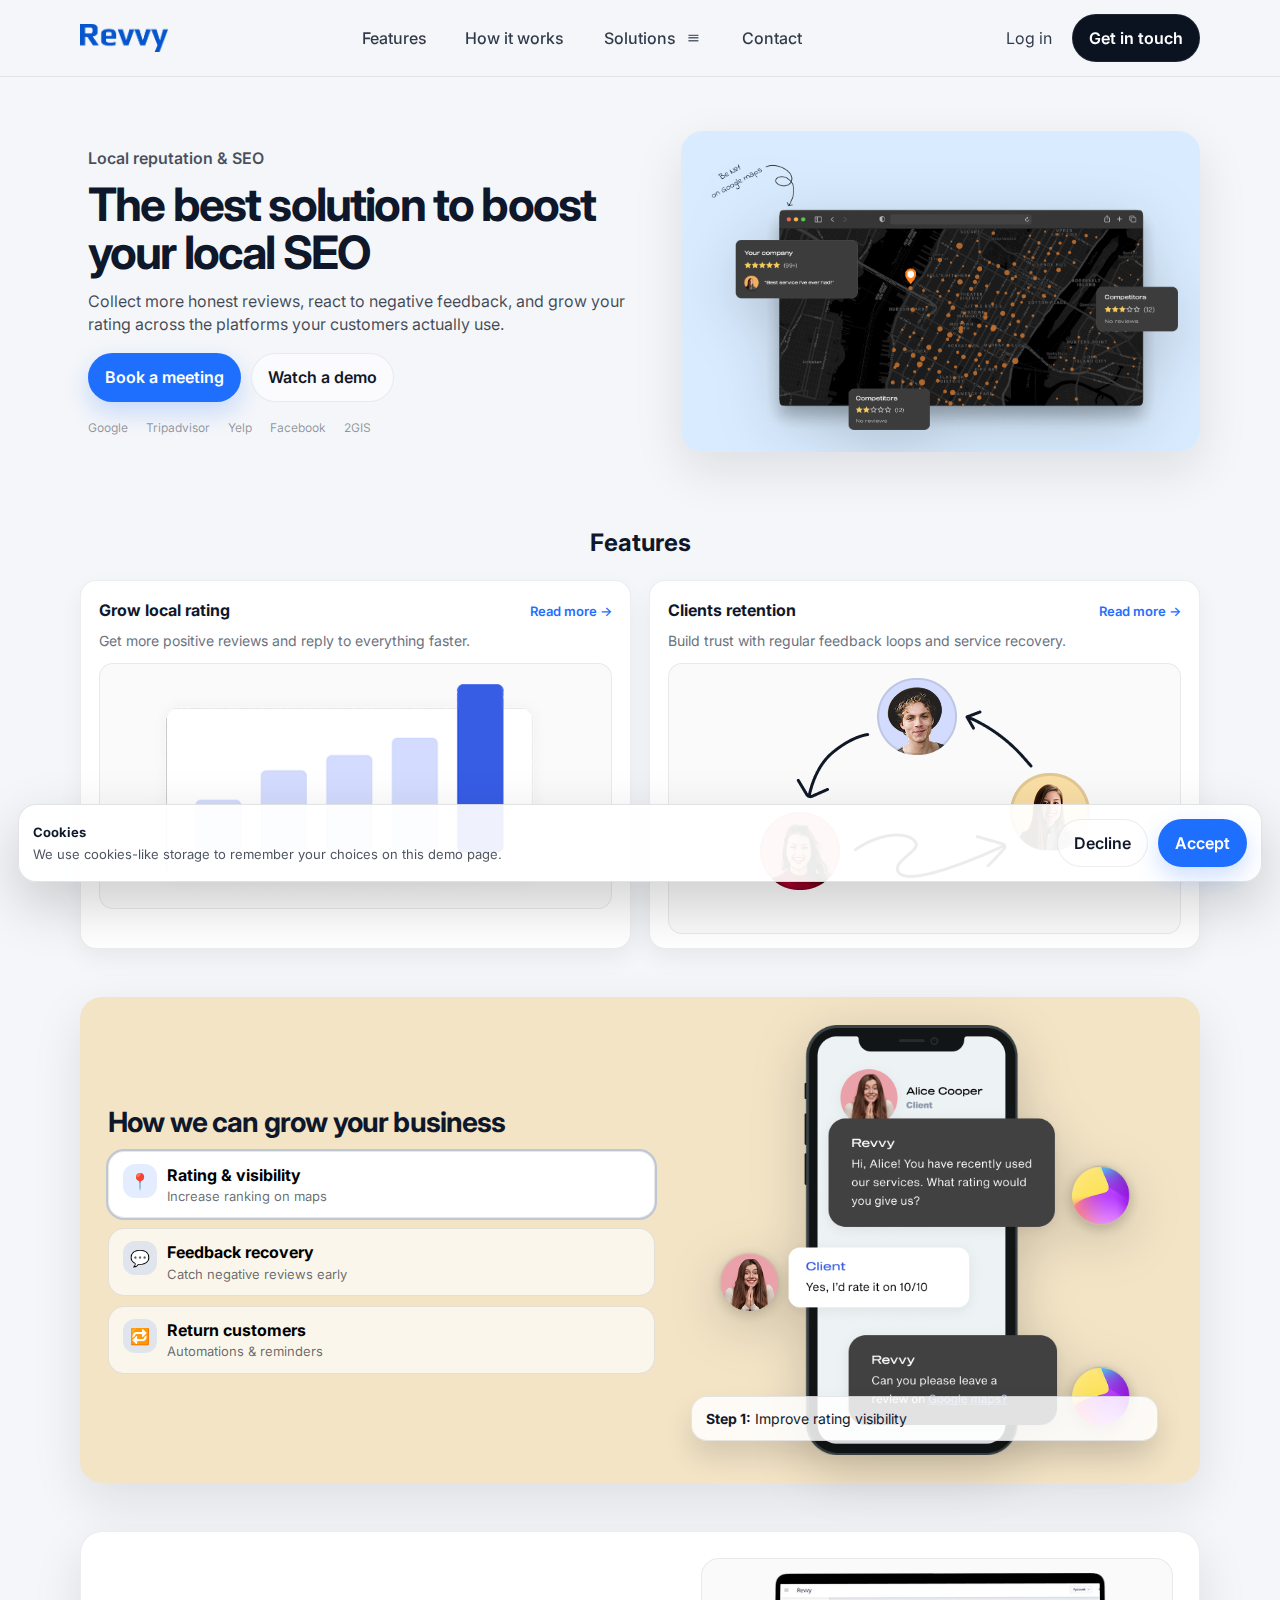
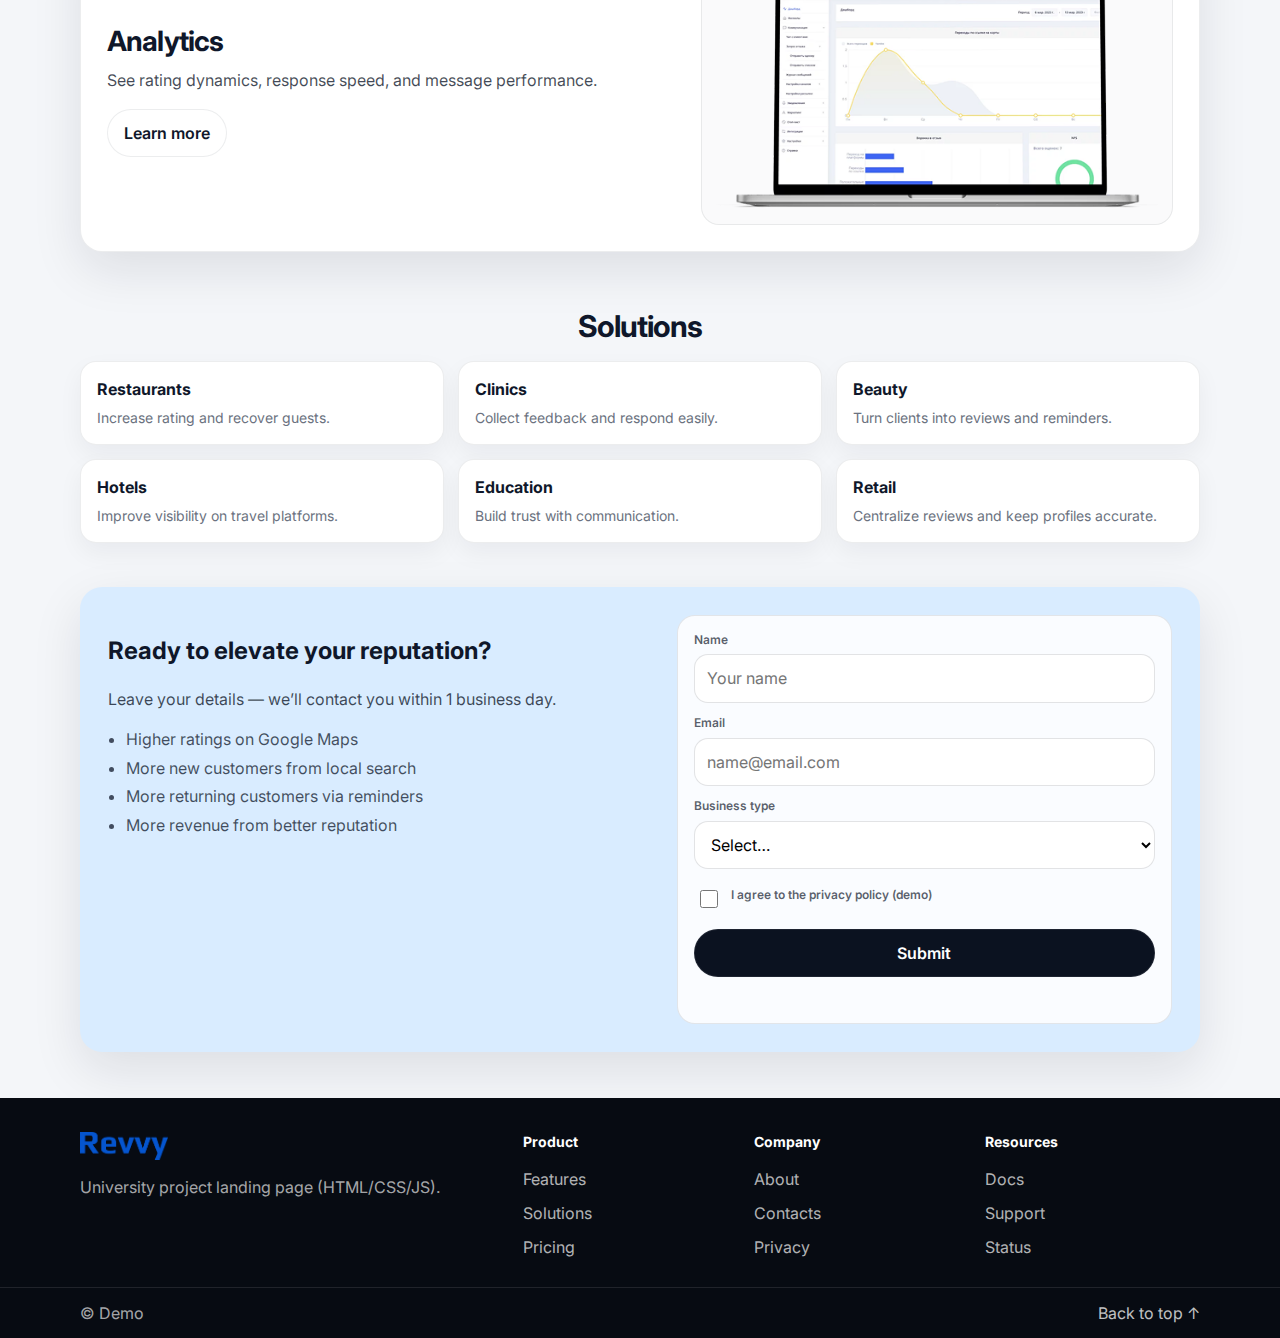
<file: index.html>
<!doctype html>
<html lang="en">
<head>
  <meta charset="utf-8" />
  <meta name="viewport" content="width=device-width, initial-scale=1" />

  <title>Revvy — Landing Demo</title>
  <meta name="description" content="University project landing page (HTML/CSS/JS)." />

  <link rel="preconnect" href="https://fonts.googleapis.com">
  <link rel="preconnect" href="https://fonts.gstatic.com" crossorigin>
  <link href="https://fonts.googleapis.com/css2?family=Inter:wght@400;500;600;700&display=swap" rel="stylesheet">

  <link rel="stylesheet" href="css/styles.css" />
</head>

<body id="top">
  <header class="topbar">
    <div class="container topbar__inner">
      <a class="brand" href="#top" aria-label="Homepage">
        <img class="brand__logo" src="img/logorevvy.png" alt="Revvy logo" />
      </a>

      <nav class="nav" aria-label="Primary">
        <a href="#features">Features</a>
        <a href="#how">How it works</a>

        <div class="nav-dd" data-dd>
          <button class="nav-dd__btn" type="button" aria-haspopup="menu" aria-expanded="false">
            Solutions <span class="nav-dd__icon" aria-hidden="true">≡</span>
          </button>
          <div class="nav-dd__menu" role="menu" aria-label="Solutions" hidden>
            <a role="menuitem" href="#solutions">All solutions</a>
            <a role="menuitem" href="#solutions-restaurants">Restaurants</a>
            <a role="menuitem" href="#solutions-clinics">Clinics</a>
            <a role="menuitem" href="#solutions-beauty">Beauty</a>
            <a role="menuitem" href="#solutions-hotels">Hotels</a>
            <a role="menuitem" href="#solutions-education">Education</a>
            <a role="menuitem" href="#solutions-retail">Retail</a>
          </div>
        </div>

        <a href="#cta">Contact</a>
      </nav>

      <div class="topbar__actions">
        <a class="link" href="#cta">Log in</a>
        <a class="btn btn--dark" href="#cta">Get in touch</a>

        <button class="burger" type="button" aria-label="Open menu" aria-expanded="false">
          <span></span><span></span><span></span>
        </button>
      </div>
    </div>

    <div class="mobile-menu" hidden>
      <a href="#features">Features</a>
      <a href="#how">How it works</a>

      <details class="mm-dd">
        <summary>Solutions</summary>
        <div class="mm-dd__links">
          <a href="#solutions">All solutions</a>
          <a href="#solutions-restaurants">Restaurants</a>
          <a href="#solutions-clinics">Clinics</a>
          <a href="#solutions-beauty">Beauty</a>
          <a href="#solutions-hotels">Hotels</a>
          <a href="#solutions-education">Education</a>
          <a href="#solutions-retail">Retail</a>
        </div>
      </details>

      <a href="#cta">Contact</a>
      <a href="#cta">Log in</a>
    </div>
  </header>

  <main>
    <section class="hero">
      <div class="container hero__grid">
        <div class="hero__copy">
          <p class="eyebrow">Local reputation &amp; SEO</p>
          <h1>The best solution to boost your local SEO</h1>

          <p class="lead">
            Collect more honest reviews, react to negative feedback, and grow your rating
            across the platforms your customers actually use.
          </p>

          <div class="hero__buttons">
            <a class="btn btn--primary" href="#cta">Book a meeting</a>
            <button class="btn btn--ghost" type="button" id="watchDemoBtn" aria-haspopup="dialog">
              Watch a demo
            </button>
          </div>

          <div class="logos" aria-label="Social proof logos">
            <span>Google</span><span>Tripadvisor</span><span>Yelp</span><span>Facebook</span><span>2GIS</span>
          </div>
        </div>

        <div class="hero__media" aria-label="Illustration">
          <img class="hero__img" src="img/main.map.w.rewies.png" alt="Map with reviews overlay" />
        </div>
      </div>
    </section>

    <section class="features" id="features">
      <div class="container">
        <h2 class="center">Features</h2>

        <div class="feature-grid">
          <article class="card">
            <div class="card__head">
              <h3>Grow local rating</h3>
              <a class="card__link" href="#cta">Read more →</a>
            </div>
            <p>Get more positive reviews and reply to everything faster.</p>
            <div class="card__media">
              <img src="img/Growth.png" alt="Chart showing growth" />
            </div>
          </article>

          <article class="card">
            <div class="card__head">
              <h3>Clients retention</h3>
              <a class="card__link" href="#cta">Read more →</a>
            </div>
            <p>Build trust with regular feedback loops and service recovery.</p>
            <div class="card__media">
              <img src="img/Retentions.png" alt="Retention flow illustration" />
            </div>
          </article>
        </div>
      </div>
    </section>

    <section class="how" id="how">
      <div class="container how__wrap">
        <div class="how__copy">
          <h2>How we can grow your business</h2>

          <div class="how__list" role="list">
            <button class="pill is-active" type="button" data-step="1">
              <span class="pill__icon" aria-hidden="true">📍</span>
              <span><strong>Rating &amp; visibility</strong><em>Increase ranking on maps</em></span>
            </button>

            <button class="pill" type="button" data-step="2">
              <span class="pill__icon" aria-hidden="true">💬</span>
              <span><strong>Feedback recovery</strong><em>Catch negative reviews early</em></span>
            </button>

            <button class="pill" type="button" data-step="3">
              <span class="pill__icon" aria-hidden="true">🔁</span>
              <span><strong>Return customers</strong><em>Automations &amp; reminders</em></span>
            </button>
          </div>
        </div>

        <div class="how__media" aria-live="polite">
          <img class="how__img" src="img/conversation.png" alt="Phone with chat bubbles" />
          <div class="how__badge" id="howBadge">
            <strong>Step 1:</strong> Improve rating visibility
          </div>
        </div>
      </div>
    </section>

    <section class="analytics">
      <div class="container analytics__grid">
        <div class="analytics__copy">
          <h2>Analytics</h2>
          <p class="lead">See rating dynamics, response speed, and message performance.</p>
          <a class="btn btn--ghost" href="#cta">Learn more</a>
        </div>

        <div class="analytics__media">
          <img src="img/Analytics.png" alt="Analytics dashboard on a laptop" />
        </div>
      </div>
    </section>

    <section class="solutions" id="solutions">
      <div class="container">
        <h2 class="center">Solutions</h2>

        <div class="solutions__grid">
          <article class="mini" id="solutions-restaurants"><h3>Restaurants</h3><p>Increase rating and recover guests.</p></article>
          <article class="mini" id="solutions-clinics"><h3>Clinics</h3><p>Collect feedback and respond easily.</p></article>
          <article class="mini" id="solutions-beauty"><h3>Beauty</h3><p>Turn clients into reviews and reminders.</p></article>
          <article class="mini" id="solutions-hotels"><h3>Hotels</h3><p>Improve visibility on travel platforms.</p></article>
          <article class="mini" id="solutions-education"><h3>Education</h3><p>Build trust with communication.</p></article>
          <article class="mini" id="solutions-retail"><h3>Retail</h3><p>Centralize reviews and keep profiles accurate.</p></article>
        </div>
      </div>
    </section>

    <section class="cta" id="cta">
      <div class="container cta__box">
        <div class="cta__copy">
          <h2>Ready to elevate your reputation?</h2>
          <p class="lead">Leave your details — we’ll contact you within 1 business day.</p>

          <ul class="checks">
            <li>Higher ratings on Google Maps</li>
            <li>More new customers from local search</li>
            <li>More returning customers via reminders</li>
            <li>More revenue from better reputation</li>
          </ul>
        </div>

        <form class="form" id="leadForm" novalidate>
          <label>
            <span>Name</span>
            <input name="name" type="text" autocomplete="name" placeholder="Your name" required minlength="2" />
          </label>

          <label>
            <span>Email</span>
            <input name="email" type="email" autocomplete="email" placeholder="name@email.com" required />
          </label>

          <label>
            <span>Business type</span>
            <select name="type" required>
              <option value="" selected disabled>Select…</option>
              <option>Restaurant</option>
              <option>Clinic</option>
              <option>Beauty</option>
              <option>Hotel</option>
              <option>Other</option>
            </select>
          </label>

          <label class="checkbox">
            <input type="checkbox" name="privacy" required />
            <span>I agree to the privacy policy (demo)</span>
          </label>

          <button class="btn btn--dark btn--full" type="submit">Submit</button>
          <p class="form__hint" id="formHint" role="status" aria-live="polite"></p>
        </form>
      </div>
    </section>
  </main>

  <footer class="footer">
    <div class="container footer__grid">
      <div class="footer__brand">
        <div class="brand brand--footer">
          <img class="brand__logo" src="img/logorevvy.png" alt="Revvy logo" />
        </div>
        <p>University project landing page (HTML/CSS/JS).</p>
      </div>

      <div class="footer__cols">
        <div class="footer__col">
          <h4>Product</h4>
          <a href="#features">Features</a>
          <a href="#solutions">Solutions</a>
          <a href="#cta">Pricing</a>
        </div>
        <div class="footer__col">
          <h4>Company</h4>
          <a href="#how">About</a>
          <a href="#cta">Contacts</a>
          <a href="#">Privacy</a>
        </div>
        <div class="footer__col">
          <h4>Resources</h4>
          <a href="#">Docs</a>
          <a href="#">Support</a>
          <a href="#">Status</a>
        </div>
      </div>
    </div>

    <div class="footer__bottom">
      <div class="container footer__bottom-inner">
        <span>© <span id="year"></span> Demo</span>
        <a href="#top">Back to top ↑</a>
      </div>
    </div>
  </footer>

  <div class="cookie" id="cookie" role="dialog" aria-live="polite" aria-label="Cookie consent">
    <div class="cookie__text">
      <strong>Cookies</strong>
      <span>We use cookies-like storage to remember your choices on this demo page.</span>
    </div>
    <div class="cookie__actions">
      <button class="btn btn--ghost" type="button" id="cookieDecline">Decline</button>
      <button class="btn btn--primary" type="button" id="cookieAccept">Accept</button>
    </div>
  </div>

  <dialog class="modal" id="demoModal" aria-label="Demo video">
    <div class="modal__header">
      <strong>Quick demo</strong>
      <button class="icon-btn" type="button" data-close aria-label="Close">✕</button>
    </div>
    <div class="modal__body">
      <div class="video">
        <iframe
          title="Demo video"
          src="https://www.youtube-nocookie.com/embed/0pM3j9265fo"
          allow="accelerometer; autoplay; clipboard-write; encrypted-media; gyroscope; picture-in-picture"
          allowfullscreen></iframe>
      </div>
      <p class="muted">Tip: using the nocookie domain to show you understand privacy basics.</p>
    </div>
  </dialog>

  <script src="js/script.js"></script>
</body>
</html>
</file>
<file: css/styles.css>
/* ===== Base ===== */
:root{
  --bg: #f4f6f9;
  --card: #ffffff;
  --text: #0f172a;
  --muted: #6b7280;
  --line: rgba(15, 23, 42, 0.08);

  --blue: #1f6fff;
  --blue-soft: #d9ecff;
  --sand: #f3e4c6;

  --dark: #0b1220;
  --shadow: 0 18px 50px rgba(15, 23, 42, 0.10);
  --radius-lg: 22px;
  --radius-md: 16px;

  --container: 1120px;
}

*{ box-sizing: border-box; }
html, body{ height: 100%; }
body{
  margin: 0;
  font-family: Inter, system-ui, -apple-system, Segoe UI, Roboto, Arial, sans-serif;
  color: var(--text);
  background: var(--bg);
  line-height: 1.4;
}

img{ max-width: 100%; display: block; }
a{ color: inherit; text-decoration: none; }
button, input, select{ font: inherit; }

.container{
  width: min(var(--container), calc(100% - 48px));
  margin: 0 auto;
}

.center{ text-align: center; }

/* Accessibility: focus for keyboard users */
a:focus-visible,
button:focus-visible,
input:focus-visible,
select:focus-visible,
summary:focus-visible {
  outline: 3px solid rgba(31,111,255,.35);
  outline-offset: 3px;
  border-radius: 12px;
}

/* ===== Buttons ===== */
.btn{
  display: inline-flex;
  align-items: center;
  justify-content: center;
  gap: 10px;
  padding: 12px 16px;
  border-radius: 999px;
  border: 1px solid transparent;
  cursor: pointer;
  font-weight: 600;
  transition: transform .12s ease, box-shadow .12s ease, background .12s ease, border-color .12s ease;
  user-select: none;
}

.btn:active{ transform: translateY(1px); }

.btn--primary{
  background: var(--blue);
  color: #fff;
  box-shadow: 0 10px 25px rgba(31, 111, 255, .22);
}
.btn--primary:hover{ box-shadow: 0 14px 35px rgba(31, 111, 255, .28); }

.btn--dark{
  background: var(--dark);
  color: #fff;
  border-color: rgba(255,255,255,.08);
}
.btn--dark:hover{ box-shadow: 0 16px 34px rgba(0,0,0,.25); }

.btn--ghost{
  background: rgba(255,255,255,.6);
  border-color: var(--line);
  color: var(--text);
}
.btn--ghost:hover{ background: #fff; }

.btn--full{ width: 100%; }

/* ===== Topbar ===== */
.topbar{
  position: sticky;
  top: 0;
  z-index: 30;
  background: rgba(244,246,249,.75);
  backdrop-filter: blur(10px);
  border-bottom: 1px solid var(--line);
}

.topbar__inner{
  display: flex;
  align-items: center;
  justify-content: space-between;
  padding: 14px 0;
  gap: 18px;
}

.brand{
  display: inline-flex;
  align-items: center;
  gap: 10px;
  font-weight: 700;
  letter-spacing: -0.02em;
}
.brand__dot{
  width: 10px; height: 10px;
  border-radius: 50%;
  background: var(--blue);
  box-shadow: 0 0 0 6px rgba(31,111,255,.15);
}
.brand--footer .brand__dot{ box-shadow: 0 0 0 6px rgba(31,111,255,.10); }

.brand__logo{
  height: 28px;
  width: auto;
  display: block;
}

.brand__text{ font-size: 16px; }

.nav{
  display: flex;
  gap: 18px;
  align-items: center;
  color: rgba(15,23,42,.85);
  font-weight: 500;
}
.nav a{ padding: 10px 10px; border-radius: 999px; }
.nav a:hover{ background: rgba(255,255,255,.7); }

/* Dropdown (Solutions) */
.nav-dd{ position: relative; }
.nav-dd__btn{
  display: inline-flex;
  align-items: center;
  gap: 8px;
  padding: 10px 12px;
  border-radius: 999px;
  border: 0;
  background: transparent;
  font: inherit;
  color: inherit;
  cursor: pointer;
}
.nav-dd__btn:hover{ background: rgba(255,255,255,.7); }
.nav-dd__icon{
  display: inline-flex;
  width: 18px;
  height: 18px;
  align-items: center;
  justify-content: center;
  opacity: .8;
  transform: translateY(-1px);
}
.nav-dd__menu{
  position: absolute;
  top: calc(100% + 10px);
  left: 0;
  min-width: 220px;
  background: rgba(255,255,255,.92);
  border: 1px solid var(--line);
  border-radius: 16px;
  padding: 8px;
  box-shadow: 0 18px 40px rgba(15,23,42,.12);
  backdrop-filter: blur(10px);
  z-index: 30;
}
.nav-dd__menu a{
  display: block;
  padding: 10px 12px;
  border-radius: 12px;
  color: rgba(15,23,42,.9);
  font-weight: 500;
}
.nav-dd__menu a:hover{ background: rgba(15,23,42,.06); }

.topbar__actions{
  display: flex;
  align-items: center;
  gap: 10px;
}
.link{ padding: 10px 10px; border-radius: 999px; color: rgba(15,23,42,.85); }
.link:hover{ background: rgba(255,255,255,.7); }

.burger{
  display: none;
  width: 44px; height: 44px;
  border-radius: 999px;
  border: 1px solid var(--line);
  background: rgba(255,255,255,.6);
  cursor: pointer;
  align-items: center;
  justify-content: center;
  gap: 4px;
  padding: 10px;
}
.burger span{
  height: 2px;
  width: 18px;
  background: rgba(15,23,42,.8);
  border-radius: 999px;
  display: block;
}

.mobile-menu{
  border-top: 1px solid var(--line);
  padding: 14px 24px 18px;
  display: grid;
  gap: 8px;
}
.mobile-menu a{
  padding: 12px 12px;
  border-radius: 14px;
  background: rgba(255,255,255,.6);
  border: 1px solid var(--line);
}
.mobile-menu a:hover{ background: #fff; }

.mm-dd{
  border: 1px solid var(--line);
  border-radius: 14px;
  background: rgba(255,255,255,.6);
  padding: 6px 10px;
}
.mm-dd summary{
  list-style: none;
  cursor: pointer;
  padding: 10px 2px;
  font-weight: 600;
  color: rgba(15,23,42,.9);
}
.mm-dd summary::-webkit-details-marker{ display:none; }
.mm-dd__links{
  display: grid;
  gap: 8px;
  padding: 8px 0 10px;
}
.mm-dd__links a{
  background: #fff;
}

/* ===== Hero ===== */
.hero{
  padding: 44px 0 18px;
}
.hero__grid{
  display: grid;
  grid-template-columns: 1.05fr .95fr;
  gap: 28px;
  align-items: center;
}
.hero__copy{
  padding: 26px 8px;
}
.eyebrow{
  margin: 0 0 10px;
  font-weight: 600;
  color: rgba(15,23,42,.75);
}
.hero h1{
  margin: 0 0 14px;
  font-size: clamp(34px, 4vw, 46px);
  line-height: 1.05;
  letter-spacing: -0.04em;
}
.lead{
  margin: 0 0 18px;
  color: rgba(15,23,42,.78);
  font-size: 16px;
  max-width: 54ch;
}
.hero__buttons{ display: flex; gap: 10px; flex-wrap: wrap; }

.hero__media{
  background: var(--blue-soft);
  border-radius: var(--radius-lg);
  box-shadow: var(--shadow);
  padding: 22px;
  position: relative;
  overflow: hidden;
  min-height: 320px;
  display: grid;
  place-items: center;
}
.hero__img{
  width: min(520px, 100%);
  border-radius: 18px;
  filter: drop-shadow(0 16px 30px rgba(0,0,0,.18));
}

.logos{
  margin-top: 18px;
  display: flex;
  gap: 18px;
  flex-wrap: wrap;
  font-size: 12px;
  color: rgba(15,23,42,.45);
  user-select: none;
}

/* ===== Feature cards ===== */
.features{ padding: 26px 0; }
.feature-grid{
  display: grid;
  grid-template-columns: 1fr 1fr;
  gap: 18px;
}
.card{
  background: var(--card);
  border: 1px solid var(--line);
  border-radius: var(--radius-md);
  padding: 18px 18px 14px;
  box-shadow: 0 10px 25px rgba(15, 23, 42, 0.05);
}
.card__head{
  display: flex;
  align-items: baseline;
  justify-content: space-between;
  gap: 10px;
}
.card h3{ margin: 0; font-size: 16px; }
.card p{ margin: 10px 0 12px; color: var(--muted); font-size: 14px; }
.card__link{ color: var(--blue); font-weight: 600; font-size: 13px; }
.card__media{
  background: rgba(15,23,42,.02);
  border-radius: 14px;
  border: 1px solid var(--line);
  padding: 14px;
  display: grid;
  place-items: center;
  min-height: 110px;
}

/* ===== How ===== */
.how{ padding: 22px 0; }
.how__wrap{
  background: var(--sand);
  border-radius: var(--radius-lg);
  padding: 28px;
  box-shadow: var(--shadow);
  display: grid;
  grid-template-columns: 1.05fr .95fr;
  gap: 22px;
  align-items: center;
}
.how h2{
  margin: 0 0 14px;
  font-size: 28px;
  line-height: 1.08;
  letter-spacing: -0.03em;
}
.how__list{
  display: grid;
  gap: 10px;
}
.pill{
  width: 100%;
  text-align: left;
  background: rgba(255,255,255,.65);
  border: 1px solid rgba(15,23,42,.10);
  border-radius: 16px;
  padding: 12px 14px;
  display: grid;
  grid-template-columns: 34px 1fr;
  gap: 10px;
  cursor: pointer;
  transition: background .12s ease, transform .12s ease, box-shadow .12s ease;
}
.pill:hover{ background: #fff; box-shadow: 0 12px 26px rgba(0,0,0,.08); }
.pill.is-active{ outline: 2px solid rgba(31,111,255,.25); background: #fff; }
.pill__icon{
  width: 34px; height: 34px;
  border-radius: 12px;
  background: rgba(31,111,255,.12);
  display: grid;
  place-items: center;
}
.pill strong{ display: block; font-weight: 700; }
.pill em{ display: block; font-style: normal; color: rgba(15,23,42,.65); font-size: 13px; margin-top: 1px; }

.how__media{
  position: relative;
  display: grid;
  place-items: center;
}
.how__img{
  width: min(440px, 100%);
  border-radius: 18px;
  filter: drop-shadow(0 14px 26px rgba(0,0,0,.18));
}
.how__badge{
  position: absolute;
  bottom: 14px;
  left: 14px;
  right: 14px;
  background: rgba(255,255,255,.85);
  border: 1px solid rgba(15,23,42,.10);
  border-radius: 16px;
  padding: 12px 14px;
  font-size: 14px;
  box-shadow: 0 16px 28px rgba(0,0,0,.12);
}

/* ===== Analytics ===== */
.analytics{ padding: 26px 0; }
.analytics__grid{
  background: var(--card);
  border: 1px solid var(--line);
  border-radius: var(--radius-lg);
  box-shadow: var(--shadow);
  padding: 26px;
  display: grid;
  grid-template-columns: 1.1fr .9fr;
  gap: 18px;
  align-items: center;
}
.analytics h2{
  margin: 0 0 12px;
  font-size: 28px;
  line-height: 1.1;
  letter-spacing: -0.03em;
}
.analytics__media{
  background: rgba(15,23,42,.02);
  border-radius: 18px;
  border: 1px solid var(--line);
  padding: 14px;
}

/* ===== Solutions ===== */
.solutions{ padding: 32px 0 18px; }
.solutions h2{
  margin: 0 0 18px;
  font-size: 30px;
  letter-spacing: -0.03em;
  line-height: 1.1;
}

.solutions__preview{
  margin: 16px auto 18px;
  max-width: 760px;
  border-radius: var(--radius-lg);
  overflow: hidden;
  border: 1px solid var(--line);
  background: #fff;
  box-shadow: 0 18px 40px rgba(15,23,42,.10);
}
.solutions__preview img{
  width: 100%;
  height: auto;
  display: block;
}

.solutions__grid{
  display: grid;
  grid-template-columns: repeat(3, 1fr);
  gap: 14px;
}
.mini{
  background: var(--card);
  border: 1px solid var(--line);
  border-radius: var(--radius-md);
  padding: 16px;
  box-shadow: 0 10px 25px rgba(15,23,42,.05);
}
.mini h3{ margin: 0 0 8px; font-size: 16px; }
.mini p{ margin: 0; color: var(--muted); font-size: 14px; }

/* ===== CTA ===== */
.cta{ padding: 26px 0 46px; }
.cta__box{
  background: var(--blue-soft);
  border-radius: var(--radius-lg);
  box-shadow: var(--shadow);
  padding: 28px;
  display: grid;
  grid-template-columns: 1fr 0.9fr;
  gap: 18px;
  align-items: start;
}
.checks{
  margin: 14px 0 0;
  padding-left: 18px;
  color: rgba(15,23,42,.75);
}
.checks li{ margin: 6px 0; }

.form{
  background: rgba(255,255,255,.85);
  border: 1px solid rgba(15,23,42,.10);
  border-radius: 18px;
  padding: 16px;
  display: grid;
  gap: 12px;
}
.form label span{
  display: block;
  font-size: 12px;
  font-weight: 600;
  color: rgba(15,23,42,.70);
  margin-bottom: 6px;
}
.form input, .form select{
  width: 100%;
  padding: 12px 12px;
  border-radius: 14px;
  border: 1px solid rgba(15,23,42,.12);
  background: #fff;
  outline: none;
}
.form input:focus, .form select:focus{
  border-color: rgba(31,111,255,.55);
  box-shadow: 0 0 0 4px rgba(31,111,255,.15);
}
.checkbox{
  display: flex;
  gap: 10px;
  align-items: center;
  padding: 6px 2px;
}
.checkbox span{ margin: 0; font-size: 13px; color: rgba(15,23,42,.72); }
.checkbox input{ width: 18px; height: 18px; }

.form__hint{
  margin: 0;
  min-height: 18px;
  font-size: 13px;
  color: rgba(15,23,42,.75);
}

/* ===== Footer ===== */
.footer{
  background: #070b12;
  color: rgba(255,255,255,.85);
  padding: 34px 0 0;
}
.footer__grid{
  display: grid;
  grid-template-columns: 1fr 1.6fr;
  gap: 20px;
  align-items: start;
}
.footer__brand p{ margin: 10px 0 0; color: rgba(255,255,255,.65); }
.footer__cols{
  display: grid;
  grid-template-columns: repeat(3, 1fr);
  gap: 16px;
}
.footer__col h4{ margin: 0 0 10px; color: #fff; font-size: 14px; }
.footer__col a{
  display: block;
  padding: 6px 0;
  color: rgba(255,255,255,.70);
}
.footer__col a:hover{ color: #fff; }

.footer__bottom{
  border-top: 1px solid rgba(255,255,255,.10);
  margin-top: 22px;
  padding: 14px 0;
}
.footer__bottom-inner{
  display: flex;
  align-items: center;
  justify-content: space-between;
  gap: 12px;
  color: rgba(255,255,255,.65);
}
.footer__bottom a{ color: rgba(255,255,255,.75); }
.footer__bottom a:hover{ color: #fff; }

/* ===== Cookie banner ===== */
.cookie{
  position: fixed;
  left: 18px;
  right: 18px;
  bottom: 18px;
  z-index: 60;

  display: flex;
  gap: 14px;
  align-items: center;
  justify-content: space-between;

  background: rgba(255,255,255,.92);
  border: 1px solid rgba(15,23,42,.12);
  border-radius: 18px;
  padding: 14px 14px;
  box-shadow: 0 22px 55px rgba(0,0,0,.18);
}
.cookie__text{
  display: grid;
  gap: 4px;
  font-size: 13px;
  color: rgba(15,23,42,.75);
}
.cookie__text strong{ color: var(--text); }
.cookie__actions{ display: flex; gap: 10px; flex-wrap: wrap; }

/* ===== Modal ===== */
.modal{
  width: min(880px, calc(100% - 28px));
  border: none;
  border-radius: 18px;
  padding: 0;
  box-shadow: 0 40px 100px rgba(0,0,0,.40);
}
.modal::backdrop{
  background: rgba(0,0,0,.45);
  backdrop-filter: blur(4px);
}
.modal__header{
  padding: 14px 16px;
  display: flex;
  align-items: center;
  justify-content: space-between;
  border-bottom: 1px solid rgba(15,23,42,.10);
  background: #fff;
}
.icon-btn{
  width: 36px; height: 36px;
  border-radius: 12px;
  border: 1px solid rgba(15,23,42,.12);
  background: rgba(15,23,42,.04);
  cursor: pointer;
}
.icon-btn:hover{ background: rgba(15,23,42,.06); }

.modal__body{ padding: 14px 16px 18px; background: #fff; }
.video{
  border-radius: 16px;
  overflow: hidden;
  border: 1px solid rgba(15,23,42,.10);
  background: rgba(15,23,42,.02);
}
.video iframe{
  width: 100%;
  aspect-ratio: 16 / 9;
  border: 0;
  display: block;
}
.muted{ color: rgba(15,23,42,.65); margin: 10px 0 0; font-size: 13px; }

/* Ensure hidden attribute always hides */
[hidden]{ display:none !important; }

/* ===== Responsive ===== */
@media (max-width: 980px){
  .hero__grid{ grid-template-columns: 1fr; }
  .hero__copy{ padding: 8px 2px; }
  .hero__media{ min-height: unset; }
  .feature-grid{ grid-template-columns: 1fr; }
  .how__wrap{ grid-template-columns: 1fr; }
  .analytics__grid{ grid-template-columns: 1fr; }

  .solutions__grid{ grid-template-columns: repeat(2, 1fr); }
  .cta__box{ grid-template-columns: 1fr; }
  .footer__grid{ grid-template-columns: 1fr; }
}

@media (max-width: 760px){
  .nav{ display: none; }
  .topbar__actions .link, .topbar__actions .btn--dark{ display: none; }
  .burger{ display: inline-flex; }

  .solutions__grid{ grid-template-columns: 1fr; }
  .cookie{ flex-direction: column; align-items: stretch; }
  .cookie__actions{ justify-content: flex-end; }
}

@media (min-width: 761px){
  .mobile-menu{ display:none !important; }
  .burger{ display:none !important; }
}
</file>
